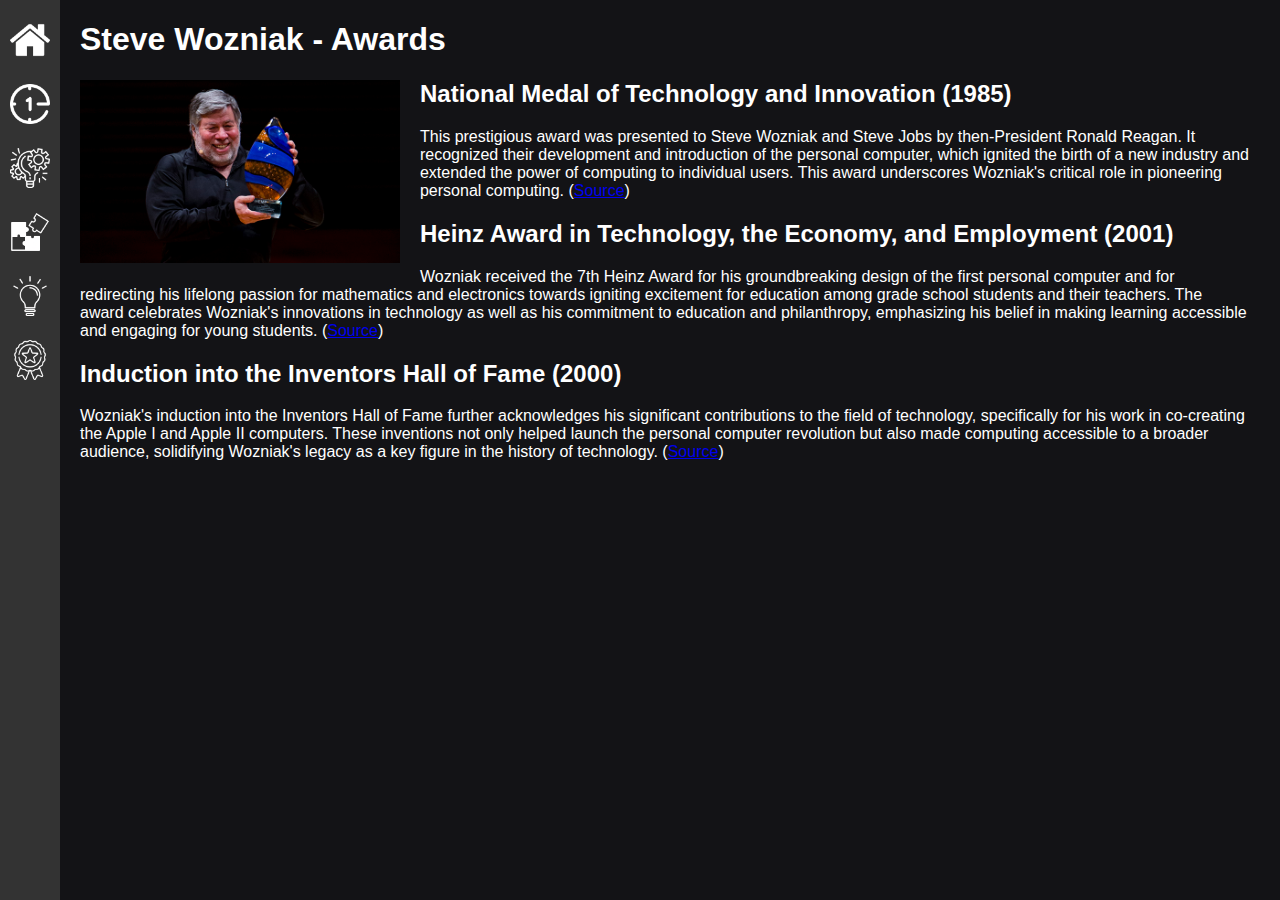
<file: SitesInc/achievements.html>
<!DOCTYPE html>
<html lang="en">
<head>
    <meta charset="UTF-8">
    <meta name="viewport" content="width=device-width, initial-scale=1.0">
    <title>Steve Wozniak - Awards</title>
    <link rel="stylesheet" href="pages.css">
    <link rel="icon" type="image/png" href="/Images/favicon.png">
</head>
<body>
    <div class="navbar">
        <a href="/index.html" title="Home">
            <img src="/Images/home.png" alt="Home">
            <span class="tooltip-text">Home</span>
        </a>
        <a href="/SitesInc/intro.html" title="Biography">
            <img src="/Images/introduction.png" alt="Biography">
            <span class="tooltip-text">Biography</span>
        </a>
        <a href="/SitesInc/impactoncompsci.html" title="Impact on Computer Science">
            <img src="/Images/impactoncs.png" alt="Impact on Computer Science">
            <span class="tooltip-text">Impact on CS</span>
        </a>
        <a href="/SitesInc/personallife.html" title="Personal Life">
            <img src="/Images/personallife.png" alt="Personal Life">
            <span class="tooltip-text">Personal Life</span>
        </a>
        <a href="/SitesInc/facts.html" title="Facts and Quotes">
            <img src="/Images/facts.png" alt="Facts and Quotes">
            <span class="tooltip-text">Facts & Quotes</span>
        </a>
        <a href="/SitesInc/achievements.html" title="Achievements">
            <img src="/Images/achievements.png" alt="Achievements">
            <span class="tooltip-text">Achievements</span>
        </a>
    </div>
    <div class="content">
        <h1 class="page-title">Steve Wozniak - Awards</h1>
        <img src="/Images/award.jpg" alt="Steve Wozniak" class="bio-image">
        <section class="section-biography">
            <h2 class="heading-2">National Medal of Technology and Innovation (1985)</h2>
            <p class="paragraph-spacing"> This prestigious award was presented to Steve Wozniak and Steve Jobs by then-President Ronald Reagan. It recognized their development and introduction of the personal computer, which ignited the birth of a new industry and extended the power of computing to individual users. This award underscores Wozniak's critical role in pioneering personal computing. (<a href="https://lemelson.mit.edu/resources/steve-jobs-and-steve-wozniak" target="_blank">Source</a>)</p>
        </section>
        <section class="section-biography">
            <h2 class="heading-2">Heinz Award in Technology, the Economy, and Employment (2001)</h2>
            <p class="paragraph-spacing"> Wozniak received the 7th Heinz Award for his groundbreaking design of the first personal computer and for redirecting his lifelong passion for mathematics and electronics towards igniting excitement for education among grade school students and their teachers. The award celebrates Wozniak's innovations in technology as well as his commitment to education and philanthropy, emphasizing his belief in making learning accessible and engaging for young students. (<a href="https://www.heinzawards.org/SitesInc/steve-wozniak" target="_blank">Source</a>)</p>
        </section>
        <section class="section-biography">
            <h2 class="heading-2">Induction into the Inventors Hall of Fame (2000)</h2>
            <p class="paragraph-spacing">Wozniak's induction into the Inventors Hall of Fame further acknowledges his significant contributions to the field of technology, specifically for his work in co-creating the Apple I and Apple II computers. These inventions not only helped launch the personal computer revolution but also made computing accessible to a broader audience, solidifying Wozniak's legacy as a key figure in the history of technology. (<a href="https://lemelson.mit.edu/resources/steve-jobs-and-steve-wozniak" target="_blank">Source</a>)</p>
        </section>
    </div>
</body>
</html>
</file>
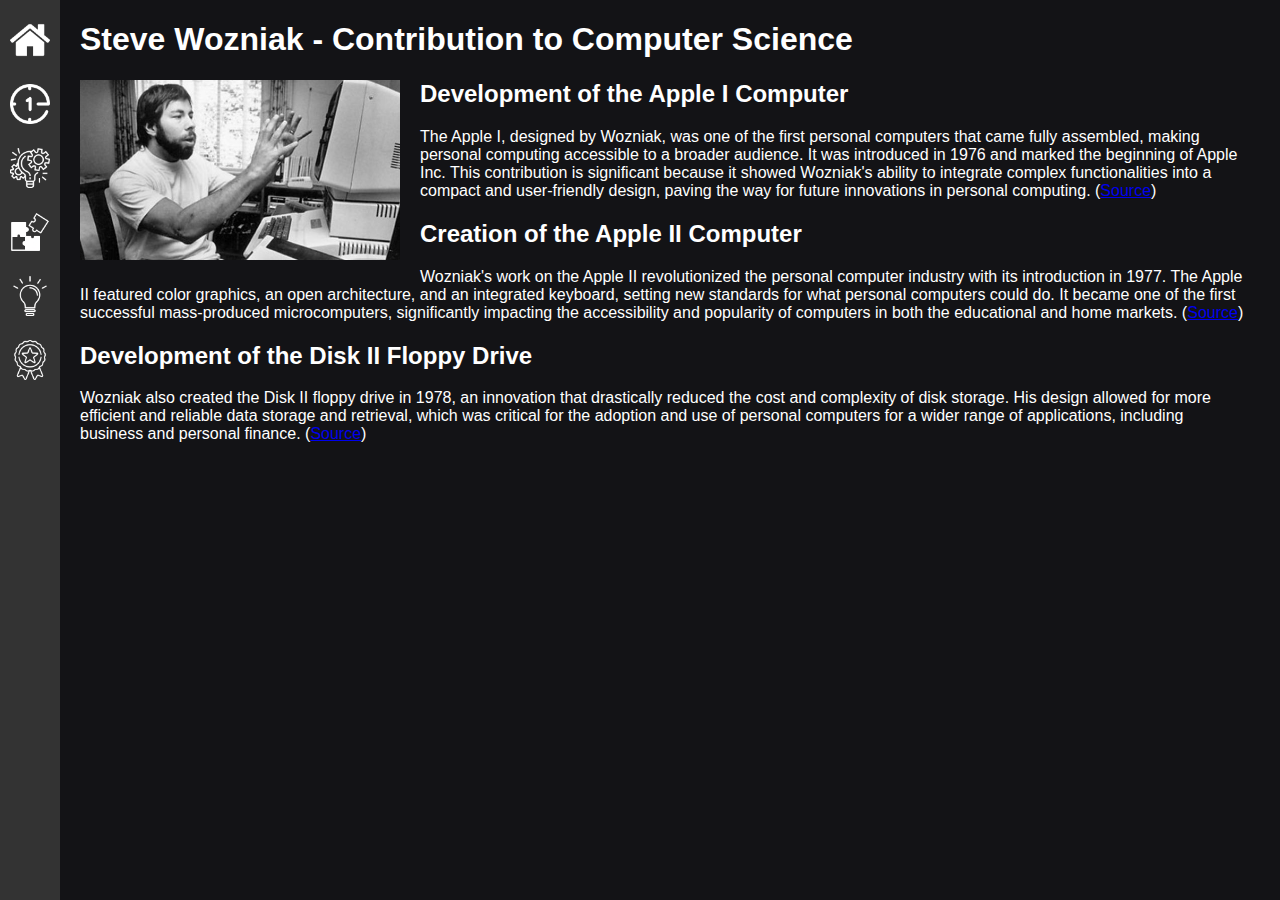
<file: SitesInc/impactoncompsci.html>
<!DOCTYPE html>
<html lang="en">
<head>
    <meta charset="UTF-8">
    <meta name="viewport" content="width=device-width, initial-scale=1.0">
    <title>Steve Wozniak - Impact on CS</title>
    <link rel="stylesheet" href="pages.css">
    <link rel="icon" type="image/png" href="/Images/favicon.png">
</head>
<body>
    <div class="navbar">
        <a href="/index.html" title="Home">
            <img src="/Images/home.png" alt="Home">
            <span class="tooltip-text">Home</span>
        </a>
        <a href="/SitesInc/intro.html" title="Biography">
            <img src="/Images/introduction.png" alt="Biography">
            <span class="tooltip-text">Biography</span>
        </a>
        <a href="/SitesInc/impactoncompsci.html" title="Impact on Computer Science">
            <img src="/Images/impactoncs.png" alt="Impact on Computer Science">
            <span class="tooltip-text">Impact on CS</span>
        </a>
        <a href="/SitesInc/personallife.html" title="Personal Life">
            <img src="/Images/personallife.png" alt="Personal Life">
            <span class="tooltip-text">Personal Life</span>
        </a>
        <a href="/SitesInc/facts.html" title="Facts and Quotes">
            <img src="/Images/facts.png" alt="Facts and Quotes">
            <span class="tooltip-text">Facts & Quotes</span>
        </a>
        <a href="/SitesInc/achievements.html" title="Achievements">
            <img src="/Images/achievements.png" alt="Achievements">
            <span class="tooltip-text">Achievements</span>
        </a>
    </div>
    <div class="content">
        <h1 class="page-title">Steve Wozniak - Contribution to Computer Science</h1>
        <img src="/Images/contribution.jpg" alt="Steve Wozniak" class="bio-image">
        <section class="section-biography">
            <h2 class="heading-2">Development of the Apple I Computer</h2>
            <p class="paragraph-spacing"> The Apple I, designed by Wozniak, was one of the first personal computers that came fully assembled, making personal computing accessible to a broader audience. It was introduced in 1976 and marked the beginning of Apple Inc. This contribution is significant because it showed Wozniak's ability to integrate complex functionalities into a compact and user-friendly design, paving the way for future innovations in personal computing. (<a href="https://en.wikipedia.org/wiki/Apple_I" target="_blank">Source</a>)</p>
        </section>
        <section class="section-biography">
            <h2 class="heading-2">Creation of the Apple II Computer</h2>
            <p class="paragraph-spacing">Wozniak's work on the Apple II revolutionized the personal computer industry with its introduction in 1977. The Apple II featured color graphics, an open architecture, and an integrated keyboard, setting new standards for what personal computers could do. It became one of the first successful mass-produced microcomputers, significantly impacting the accessibility and popularity of computers in both the educational and home markets. (<a href="https://en.wikipedia.org/wiki/Apple_II" target="_blank">Source</a>)</p>
        </section>
        <section class="section-biography">
            <h2 class="heading-2">Development of the Disk II Floppy Drive</h2>
            <p class="paragraph-spacing">Wozniak also created the Disk II floppy drive in 1978, an innovation that drastically reduced the cost and complexity of disk storage. His design allowed for more efficient and reliable data storage and retrieval, which was critical for the adoption and use of personal computers for a wider range of applications, including business and personal finance. (<a href="https://www.computerhistory.org/collections/catalog/102662866" target="_blank">Source</a>)</p>
        </section>
    </div>
</body>
</html>
</file>
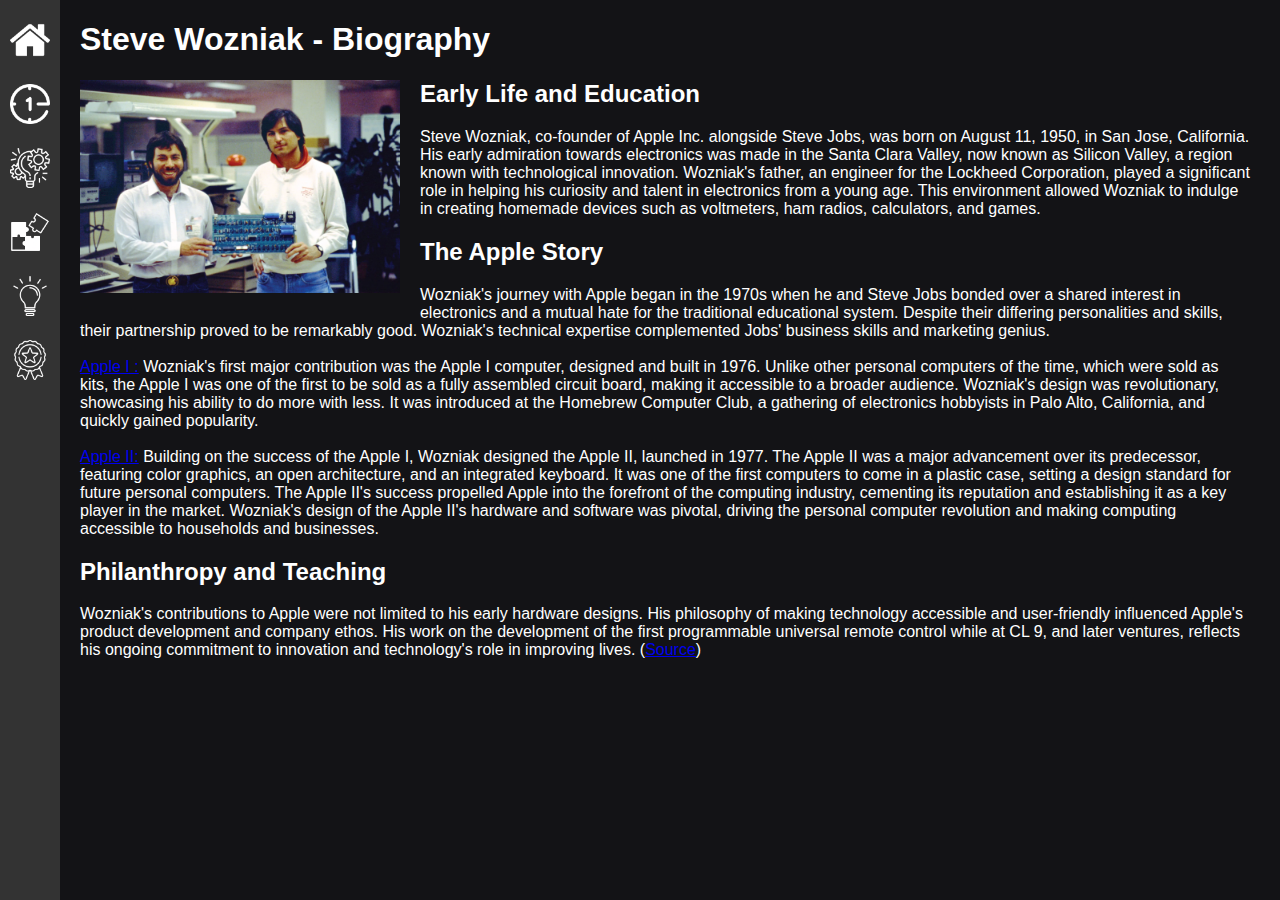
<file: SitesInc/intro.html>
<!DOCTYPE html>
<html lang="en">
<head>
    <meta charset="UTF-8">
    <meta name="viewport" content="width=device-width, initial-scale=1.0">
    <title>Steve Wozniak - Biography</title>
    <link rel="stylesheet" href="pages.css">
    <link rel="icon" type="image/png" href="/Images/favicon.png">
</head>
<body>
    <div class="navbar">
        <a href="/index.html" title="Home">
            <img src="/Images/home.png" alt="Home">
            <span class="tooltip-text">Home</span>
        </a>
        <a href="/SitesInc/intro.html" title="Biography">
            <img src="/Images/introduction.png" alt="Biography">
            <span class="tooltip-text">Biography</span>
        </a>
        <a href="/SitesInc/impactoncompsci.html" title="Impact on Computer Science">
            <img src="/Images/impactoncs.png" alt="Impact on Computer Science">
            <span class="tooltip-text">Impact on CS</span>
        </a>
        <a href="/SitesInc/personallife.html" title="Personal Life">
            <img src="/Images/personallife.png" alt="Personal Life">
            <span class="tooltip-text">Personal Life</span>
        </a>
        <a href="/SitesInc/facts.html" title="Facts and Quotes">
            <img src="/Images/facts.png" alt="Facts and Quotes">
            <span class="tooltip-text">Facts & Quotes</span>
        </a>
        <a href="/SitesInc/achievements.html" title="Achievements">
            <img src="/Images/achievements.png" alt="Achievements">
            <span class="tooltip-text">Achievements</span>
        </a>
    </div>
    <div class="content">
        <h1 class="page-title">Steve Wozniak - Biography</h1>
        <img src="/Images/steve-and-steve.png" alt="Steve Wozniak" class="bio-image">
        <section class="section-biography">
            <h2 class="heading-2">Early Life and Education</h2>
            <p class="paragraph-spacing"> Steve Wozniak, co-founder of Apple Inc. alongside Steve Jobs, was born on August 11, 1950, in San Jose, California. His early admiration towards electronics was made in the Santa Clara Valley, now known as Silicon Valley, a region known with technological innovation. Wozniak's father, an engineer for the Lockheed Corporation, played a significant role in helping his curiosity and talent in electronics from a young age. This environment allowed Wozniak to indulge in creating homemade devices such as voltmeters, ham radios, calculators, and games.</p>
        </section>
        <section class="section-biography">
            <h2 class="heading-2">The Apple Story</h2>
            <p class="paragraph-spacing">Wozniak's journey with Apple began in the 1970s when he and Steve Jobs bonded over a shared interest in electronics and a mutual hate for the traditional educational system. Despite their differing personalities and skills, their partnership proved to be remarkably good. Wozniak's technical expertise complemented Jobs' business skills and marketing genius. <br> <br> <a href="https://en.wikipedia.org/wiki/Apple_I" target="_blank">Apple I :</a> Wozniak's first major contribution was the Apple I computer, designed and built in 1976. Unlike other personal computers of the time, which were sold as kits, the Apple I was one of the first to be sold as a fully assembled circuit board, making it accessible to a broader audience. Wozniak's design was revolutionary, showcasing his ability to do more with less. It was introduced at the Homebrew Computer Club, a gathering of electronics hobbyists in Palo Alto, California, and quickly gained popularity.<br> <br> <a href="https://en.wikipedia.org/wiki/Apple_II" target="_blank">Apple II:</a> Building on the success of the Apple I, Wozniak designed the Apple II, launched in 1977. The Apple II was a major advancement over its predecessor, featuring color graphics, an open architecture, and an integrated keyboard. It was one of the first computers to come in a plastic case, setting a design standard for future personal computers. The Apple II's success propelled Apple into the forefront of the computing industry, cementing its reputation and establishing it as a key player in the market. Wozniak's design of the Apple II's hardware and software was pivotal, driving the personal computer revolution and making computing accessible to households and businesses.</p>
        </section>
        <section class="section-biography">
            <h2 class="heading-2">Philanthropy and Teaching</h2>
            <p class="paragraph-spacing">Wozniak's contributions to Apple were not limited to his early hardware designs. His philosophy of making technology accessible and user-friendly influenced Apple's product development and company ethos. His work on the development of the first programmable universal remote control while at CL 9, and later ventures, reflects his ongoing commitment to innovation and technology's role in improving lives. (<a href="https://www.thefamouspeople.com/profiles/steve-wozniak-5160.php" target="_blank">Source</a>)</p>
        </section>
    </div>
</body>
</html>
</file>
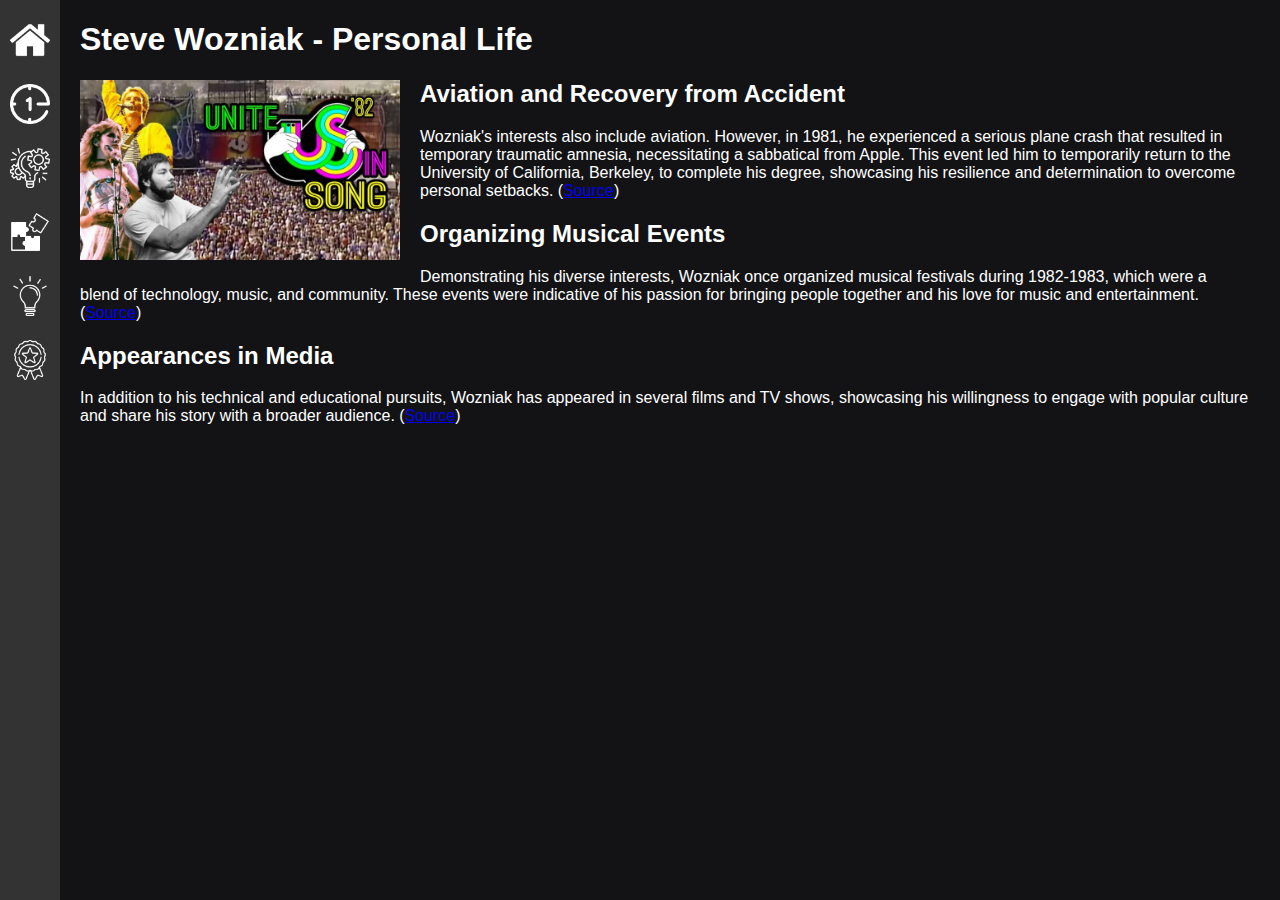
<file: SitesInc/personallife.html>
<!DOCTYPE html>
<html lang="en">
<head>
    <meta charset="UTF-8">
    <meta name="viewport" content="width=device-width, initial-scale=1.0">
    <title>Steve Wozniak - Personal Life</title>
    <link rel="stylesheet" href="pages.css">
    <link rel="icon" type="image/png" href="/Images/favicon.png">
</head>
<body>
    <div class="navbar">
        <a href="/index.html" title="Home">
            <img src="/Images/home.png" alt="Home">
            <span class="tooltip-text">Home</span>
        </a>
        <a href="/SitesInc/intro.html" title="Biography">
            <img src="/Images/introduction.png" alt="Biography">
            <span class="tooltip-text">Biography</span>
        </a>
        <a href="/SitesInc/impactoncompsci.html" title="Impact on Computer Science">
            <img src="/Images/impactoncs.png" alt="Impact on Computer Science">
            <span class="tooltip-text">Impact on CS</span>
        </a>
        <a href="/SitesInc/personallife.html" title="Personal Life">
            <img src="/Images/personallife.png" alt="Personal Life">
            <span class="tooltip-text">Personal Life</span>
        </a>
        <a href="/SitesInc/facts.html" title="Facts and Quotes">
            <img src="/Images/facts.png" alt="Facts and Quotes">
            <span class="tooltip-text">Facts & Quotes</span>
        </a>
        <a href="/SitesInc/achievements.html" title="Achievements">
            <img src="/Images/achievements.png" alt="Achievements">
            <span class="tooltip-text">Achievements</span>
        </a>
    </div>
    <div class="content">
        <h1 class="page-title">Steve Wozniak - Personal Life</h1>
        <img src="/Images/festival.jpg" alt="Steve Wozniak" class="bio-image">
        <section class="section-biography">
            <h2 class="heading-2">Aviation and Recovery from Accident</h2>
            <p class="paragraph-spacing"> Wozniak's interests also include aviation. However, in 1981, he experienced a serious plane crash that resulted in temporary traumatic amnesia, necessitating a sabbatical from Apple. This event led him to temporarily return to the University of California, Berkeley, to complete his degree, showcasing his resilience and determination to overcome personal setbacks. (<a href="https://atouchofbusiness.com/biographies/steve-wozniak/" target="_blank">Source</a>)</p>
        </section>
        <section class="section-biography">
            <h2 class="heading-2">Organizing Musical Events</h2>
            <p class="paragraph-spacing">Demonstrating his diverse interests, Wozniak once organized musical festivals during 1982-1983, which were a blend of technology, music, and community. These events were indicative of his passion for bringing people together and his love for music and entertainment. (<a href="https://kidadl.com/facts/steve-wozniak-facts-all-about-the-iconic-american-engineer" target="_blank">Source</a>)</p>
        </section>
        <section class="section-biography">
            <h2 class="heading-2">Appearances in Media</h2>
            <p class="paragraph-spacing">In addition to his technical and educational pursuits, Wozniak has appeared in several films and TV shows, showcasing his willingness to engage with popular culture and share his story with a broader audience. (<a href="https://atouchofbusiness.com/biographies/steve-wozniak/" target="_blank">Source</a>)</p>
        </section>
    </div>
</body>
</html>
</file>
<file: SitesInc/pages.css>
body {
    background-color: #131316;
    color: #ffffff;
    font-family: 'Poppins', sans-serif;
    padding: 0;
    margin: 0;
}

.page-title {
    padding-left: 80px;
}


.heading-2 {
    padding-left: 80px;
}

.paragraph-spacing {
    padding-left: 80px;
    padding-right: 30px;
}

.bio-image {
    float: left;
    width: auto; 
    max-width: 25%;
    height: auto;
    margin-right: 20px; 
    margin-bottom: 20px; 
    padding-left: 80px;
}

.navbar {
    position: fixed;
    top: 0;
    left: 0;
    width: 60px;
    height: 100vh;
    background-color: #333;
    display: flex;
    flex-direction: column;
    align-items: center;
    padding-top: 20px;
    z-index: 3;
}

.navbar a {
    position: relative;
    margin-bottom: 20px;
    display: block;
    transition: transform 0.3s ease;
}

.navbar a:hover {
    transform: scale(1.2);
}

.navbar img {
    width: 40px;
    height: auto;
}

.tooltip-text {
    visibility: hidden;
    width: auto;
    background-color: #555;
    color: #fff;
    text-align: center;
    border-radius: 6px;
    padding: 5px 10px;
    position: absolute;
    z-index: 1;
    bottom: 0;
    left: 110%;
    margin-left: 0;
    opacity: 0;
    transition: opacity 0.3s;
}

.navbar a:hover .tooltip-text {
    visibility: visible;
    opacity: 1;
}

.makebigger {
    font-size: 30px;
    padding: 0 80px;
}

.slightly-smaller {
    padding-left: 150px;
    font-size: 35px;
}
</file>
